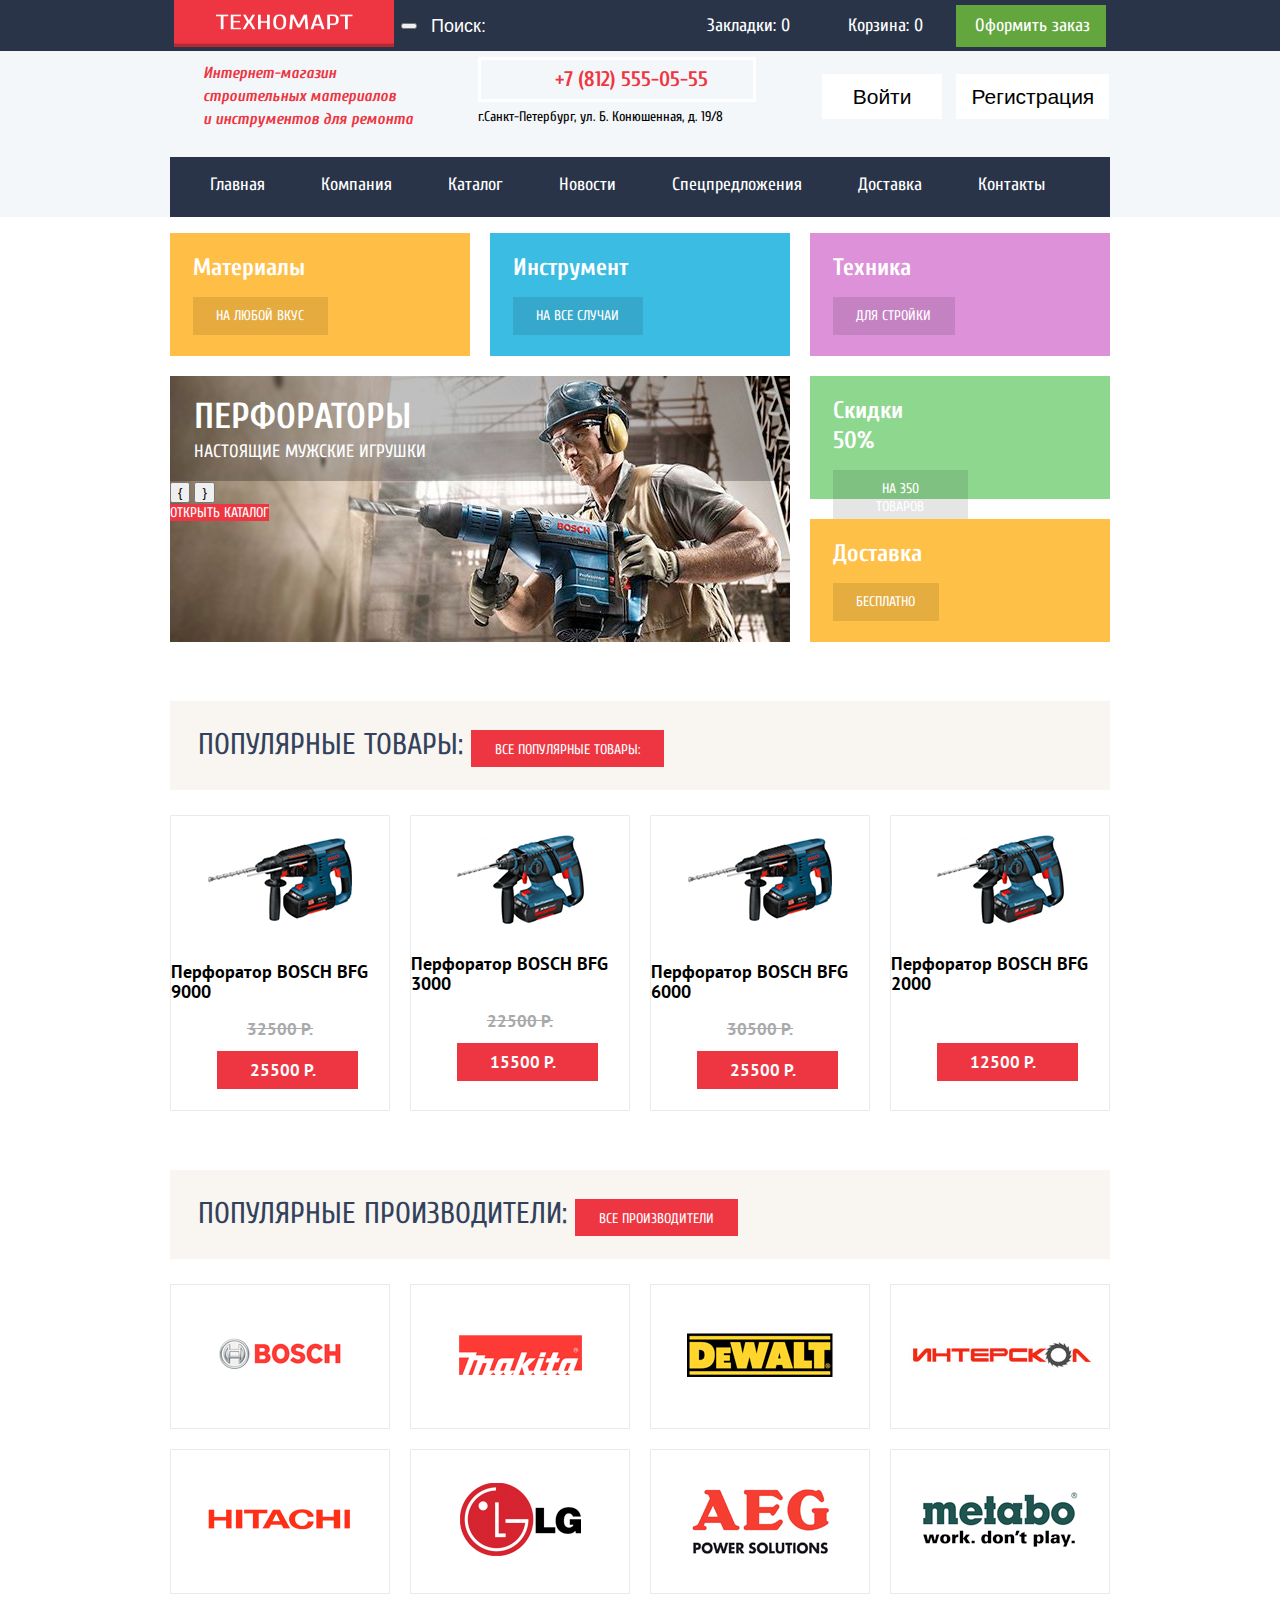
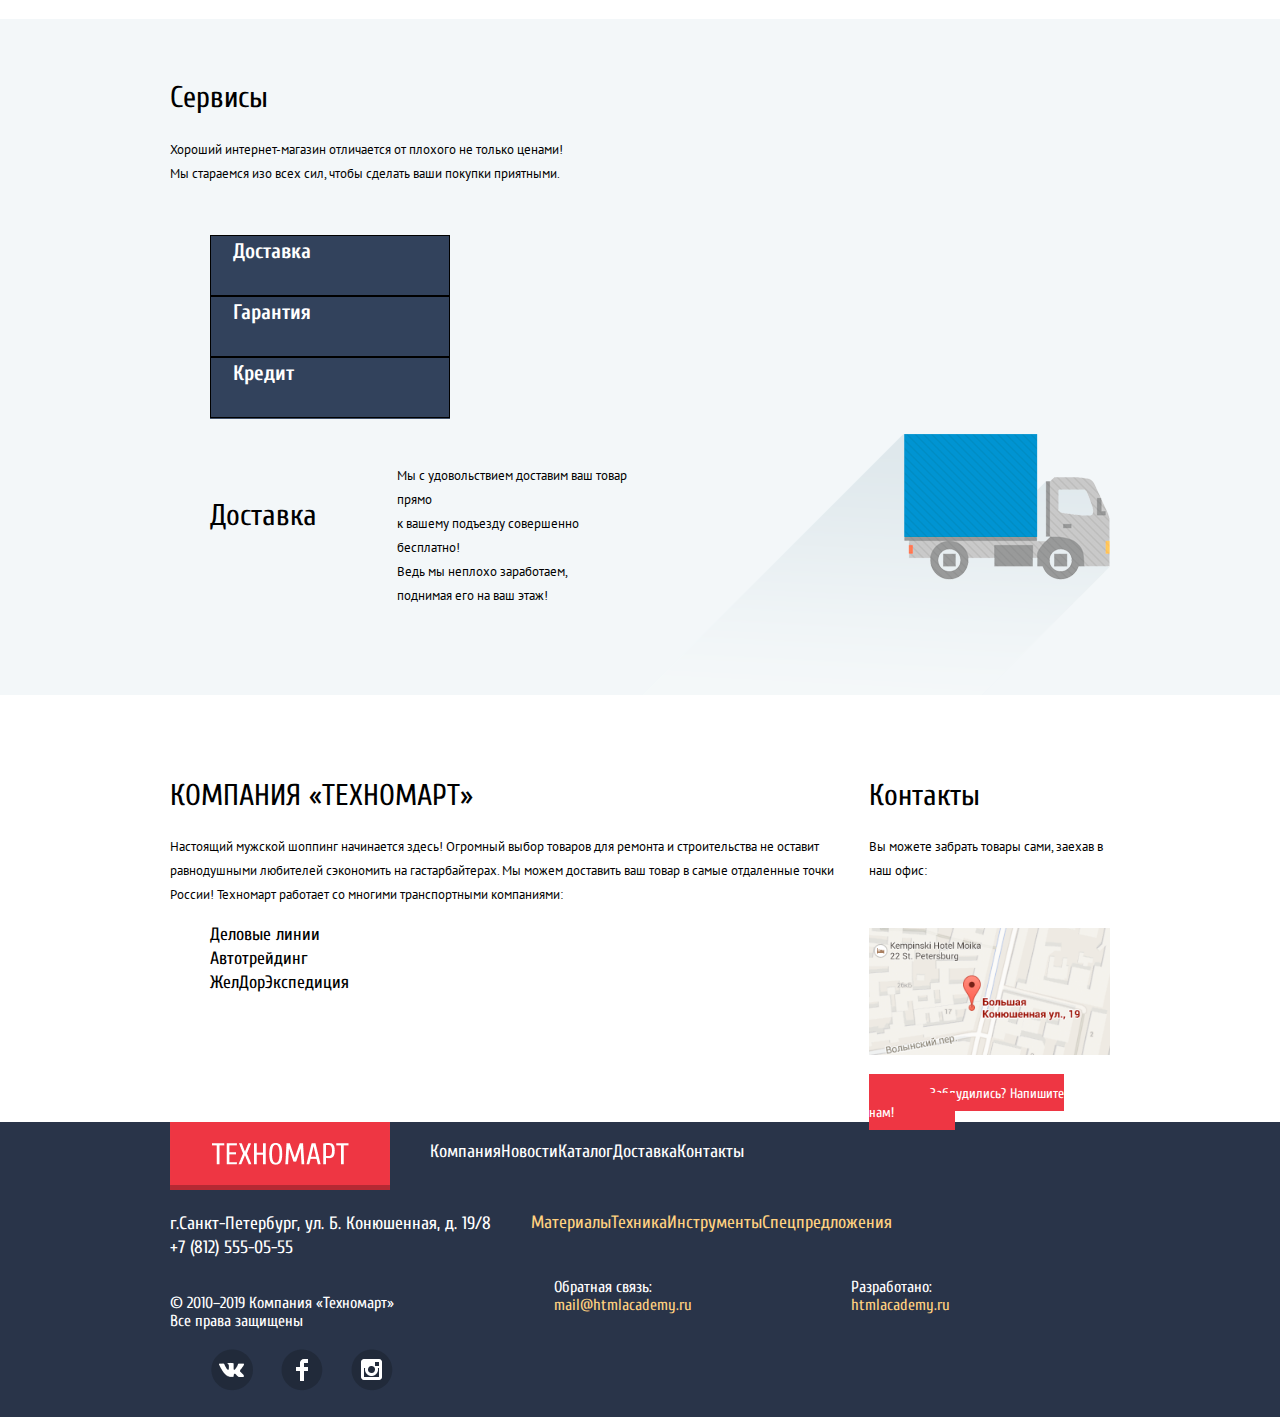
<file: index.html>
<!DOCTYPE html>
<html lang="ru">

<head>
    <meta charset="utf-8">
    <title>HTML Academy: Техномарт</title>
    <link href="https://fonts.googleapis.com/css2?family=Cuprum&display=swap" rel="stylesheet">
    <link href="https://fonts.googleapis.com/css2?family=Cuprum:ital@1&display=swap" rel="stylesheet">
    <link href="https://fonts.googleapis.com/css2?family=Cuprum:ital@1&family=PT+Sans&display=swap" rel="stylesheet">
    <link rel="stylesheet" href="css/normalize.css">
    <link rel="stylesheet" href="css/style.css">

</head>

<body>

    <header>
        <div class="header-top">
            <div class="header-top-inner container">
                <a href="index.html">
                    <img src="img/логотип.png" alt="Логотип ТЕХНОМАРТ" class="header-top-logo">
                </a>
                <form action="form">
                    <input type="text" placeholder="Поиск:" class="search-input">
                    <button class="search-button"></button>
                </form>
                <a href="Закладки.html" class="header-top-links-bookmarks"> Закладки: 0 </a>
                <a href="Корзина.html" class="header-top-links-basket">Корзина: 0</a>
                <a href="Оформить.html" class="header-top-links-placeorder">Оформить заказ</a>
            </div>
        </div>
        <div class="header-contacts">
            <div class="header-contacts-inner container">
                <h1>Интернет-магазин</br> строительных материалов</br> и инструментов для ремонта</h1>
                <div class="adress">
                    <a href="tel:+78125550555" class="number">+7 (812) 555-05-55</a>
                    <span class="adress-span"> г.Санкт-Петербург, ул. Б. Конюшенная, д. 19/8</span>
                </div>
                <div class="header-buttons">
                    <button class="autorization-button">Войти</button>
                    <button class="registration-button">Регистрация</button>
                </div>
            </div>
        </div>

        <nav class="header-nav">
            <div class="header-nav-inner container">
                <ul class="header-nav-list">
                    <li class="header-nav-list-item"><a href="#">Главная</a></li>
                    <li class="header-nav-list-item"><a href=" # ">Компания</a></li>
                    <li class="header-nav-list-item"><a href="catalog.html">Каталог</a></li>
                    <li class="header-nav-list-item"><a href=" # ">Новости</a></li>
                    <li class="header-nav-list-item"><a href="#">Спецпредложения</a></li>
                    <li class="header-nav-list-item"><a href=" # ">Доставка</a></li>
                    <li class="header-nav-list-item"><a href="#">Контакты</a></li>
                </ul>
            </div>
        </nav>
    </header>
    <main>

        <section class="catalog container">
            <ul class="catalog-list">
                <li class="catalog-list-item catalog-list-item-materials">
                    <h3 class="catalog-list-title">Материалы</h3>
                    <button class="catalog-list-button">на любой вкус</button>

                </li>
                <li class="catalog-list-item catalog-list-item-tools">
                    <h3 class="catalog-list-title">Инструмент</h3>
                    <button class="catalog-list-button">на все случаи</button>

                </li>
                <li class="catalog-list-item catalog-list-item-for-construction">
                    <h3 class="catalog-list-title">Техника</h3>
                    <button class="catalog-list-button">для стройки</button>

                </li>
                <li class="catalog-list-item catalog-list-item-sales">
                    <h3 class="catalog-list-title">Скидки 50%</h3>
                    <button class="catalog-list-button">на 350 товаров</button>

                </li>
                <li class="catalog-list-item catalog-list-item-delivery">
                    <h3 class="catalog-list-title">Доставка</h3>
                    <button class="catalog-list-button">Бесплатно</button>
                </li>
                <li class="catalog-list-item catalog-list-item-slider ">


                    <div class="slider">
                        <ul class="slider-list">
                            <li class="slider-list-item">
                                <div class="slider-item">
                                    <img src="img/backgroundslider.png" alt="">
                                    <h3 class="slider-title">Перфораторы</h3>
                                    <p class="slider-text">Настоящие мужские игрушки</p>
                                    <div class="slider-buttons">
                                        <button class="slider-button-left">{</button>
                                        <button class="slider-button-right">}</button>
                                    </div>
                                    <a class="slider-catalog-a">Открыть каталог</a>
                                </div>
                            </li>
                            <li>
                                <!-- Здесь место для второго слайда  -->
                            </li>
                        </ul>
                    </div>
                </li>
            </ul>
        </section>
        <section class="products container">
            <h2 class="products-title">Популярные товары:
                <a href="# ">Все популярные товары:</a>
            </h2>

            <ul class="products-list">
                <li class="products-list-item">
                    <img src="img/machines/mach-6000.png" alt="Перфоратор BOSCH BFG 9000" class="products-item-img">
                    <h3 class="products-item-title">Перфоратор BOSCH BFG 9000</h3>
                    <div class="products-item-old-price">32500 Р.</div>
                    <button class="products-item-new-price">25500 Р.</button>
                </li>
                <li class="products-list-item">
                    <img src="img/machines/mach-3000.png" alt="Перфоратор BOSCH BFG 3000" class="products-item-img">
                    <h3 class="products-item-title">Перфоратор BOSCH BFG 3000</h3>
                    <div class="products-item-old-price">22500 Р.</div>
                    <button class="products-item-new-price">15500 Р.</button>
                </li>
                <li class="products-list-item">
                    <img src="img/machines/mach-6000.png" alt="Перфоратор BOSCH BFG 6000" class="products-item-img">
                    <h3 class="products-item-title">Перфоратор BOSCH BFG 6000</h3>
                    <div class="products-item-old-price">30500 Р.</div>
                    <button class="products-item-new-price">25500 Р.</button>
                </li>
                <li class="products-list-item">
                    <img src="img/machines/mach-2000.png" alt="Перфоратор BOSCH BFG 2000" class="products-item-img">
                    <h3 class="products-item-title">Перфоратор BOSCH BFG 2000</h3>
                    <div class="products-item-old-price products-item-old-price-vs-hidden">30500 Р.</div>
                    <button class="products-item-new-price">12500 Р.</button>
                </li>
            </ul>
        </section>
        <section class="brands container">
            <h2 class="brands-title">Популярные производители:
                <a href="#">Все производители</a>
            </h2>

            <ul class="brands-list">
                <li class="brands-list-item brands-list-item-last">
                    <a><img src="img/brands/bosch.jpg" alt="Bosch" class="brands-item-img"></a>
                </li>
                <li class="brands-list-item">
                    <a><img src="img/brands/Makita.jpg" alt="Makita" class="brands-item-img"></a>
                </li>
                <li class="brands-list-item">
                    <a><img src="img/brands/DeWALT.jpg" alt="DeWaLT" class="brands-item-img"></a>
                </li>
                <li class="brands-list-item">
                    <a><img src="img/brands/Интерскол 1.jpg" alt="Интерскол" class="brands-item-img"></a>
                </li>
                <li class="brands-list-item">
                    <a><img src="img/brands/Hitachi.jpg" alt="Hitachi" class="brands-item-img"></a>
                </li>
                <li class="brands-list-item">
                    <a><img src="img/brands/LG.jpg" alt="LG" class="brands-item-img""></a>
                </li>
                <li class=" brands-list-item">
                    <a><img src="img/brands/AEG.jpg" alt="AEG" class="brands-item-img"></a>
                </li>
                <li class="brands-list-item brands-list-item-first">
                    <a><img src="img/brands/Metabo.jpg" alt="Metabo" class="brands-item-img"></a>
                </li>
            </ul>
        </section>
        <section class="services">
            <div class="services-inner container">
                <div class="services-top">
                    <h2 class="services-title">Сервисы</h2>
                    <p class="services-text">Хороший интернет-магазин отличается от плохого не только ценами!<br> Мы стараемся изо всех сил, чтобы сделать ваши покупки приятными.</p>
                </div>
                <div class="services-left-middle">

                    <input type="radio" class="radio-visibility-hidden">
                    <input type="radio" class="radio-visibility-hidden">
                    <input type="radio" class="radio-visibility-hidden">
                    <ul class="services-left-middle-list">
                        <li class="services-left-middle-list-item">
                            <label class="services-left-middle-list-item-label">Доставка</label>
                        </li>
                        <li class="services-left-middle-list-item">
                            <label class="services-left-middle-list-item-label">Гарантия</label>
                        </li>
                        <li class="services-left-middle-list-item">
                            <label class="services-left-middle-list-item-label">Кредит</label>
                        </li>
                    </ul>
                    <div class="services-right-middle">
                        <ul class="services-right-middle">
                            <li class="services-right-middle-list">
                                <h3 class="services-right-middle-title">Доставка</h3>
                                <p class="services-right-middle-text">Мы с удовольствием доставим ваш товар прямо<br> к вашему подъезду совершенно бесплатно!<br> Ведь мы неплохо заработаем,<br> поднимая его на ваш этаж!
                                </p>
                                <img src="img/Машина.png" alt="Машина" class="services-right-middle-img">
                            </li>
                        </ul>
                    </div>
                </div>
            </div>
        </section>
        <div class="container services-box">
            <section class="services-bottom">
                <h2 class="services-bottom-title">КОМПАНИЯ «ТЕХНОМАРТ»</h2>
                <p class="services-bottom-text">Настоящий мужской шоппинг начинается здесь! Огромный выбор товаров для ремонта и строительства не оставит равнодушными любителей сэкономить на гастарбайтерах. Мы можем доставить ваш товар в самые отдаленные точки России! Техномарт работает
                    со многими транспортными компаниями:</p>
                <ul class="services-left-bottom-list">
                    <li class="services-left-bottom-list-item">Деловые линии</li>
                    <li class="services-left-bottom-list-item">Автотрейдинг</li>
                    <li class="services-left-bottom-list-item">ЖелДорЭкспедиция</li>
                </ul>
                <a href=" # ">Подробнее о компании</a>
            </section>
            <section class="contacts">
                <h2 class="contacts-title">Контакты</h2>
                <p class="contacts-text">Вы можете забрать товары сами, заехав в наш офис:</p>

                <!-- Блок для карты -->
                <div class="contacts-map">
                    <img src="img/КАРТА.png" alt="Карта" class="contacts-map-img">
                    <a href="#" class="contacts-map-button">Заблудились? Напишите нам!</a>
                </div>

            </section>
        </div>

    </main>

    <footer>
        <div class="footer-top">
            <div class="footer-top-inner container">
                <a href="index.html ">
                    <img src="img/логотип.png " alt="Логотип ТЕХНОМАРТ ">
                </a>
                <nav class="footer-top-nav">
                    <ul class="footer-top-list">
                        <li class="footer-top-item"><a href="#">Компания</a></li>
                        <li class="footer-top-item"><a href="#">Новости</a></li>
                        <li class="footer-top-item"><a href="catalog.html">Каталог</a></li>
                        <li class="footer-top-item"><a href="#">Доставка</a></li>
                        <li class="footer-top-item"><a href="#">Контакты</a></li>
                    </ul>
                </nav>
            </div>
        </div>
        <div class="footer-middle">
            <div class="footer-middle-inner container">
                <div class="footer-middle-adress">
                    <p class="footer-middle-adress-text">г.Санкт-Петербург, ул. Б. Конюшенная, д. 19/8 <br> +7 (812) 555-05-55 </p>
                </div>
                <nav class="footer-middle-nav">
                    <ul class="footer-middle-list">
                        <li class="footer-middle-list-item"><a href="# ">Материалы</a></li>
                        <li class="footer-middle-list-item"><a href="# ">Техника</a></li>
                        <li class="footer-middle-list-item"><a href="# ">Инструменты</a></li>
                        <li class="footer-middle-list-item"><a href="# ">Спецпредложения</a></li>
                    </ul>
                </nav>
            </div>
        </div>

        <div class="footer-bottom">
            <div class="footer-bottom-inner container">
                <div class="footer-bottom-contacts">
                    <p class="footer-bottom-contacts-text"> © 2010–2019 Компания «Техномарт»<br> Все права защищены
                    </p>
                    <ul class="footer-bottom-list">
                        <li class="footer-bottom-list-item">
                            <a href="# "><img src="img/Вконтакте.png " alt="Вконтакте "></a>
                        </li>
                        <li class="footer-bottom-list-item">
                            <a href="# "><img src="img/Фейсбук.png " alt="Фейсбук "></a>
                        </li>
                        <li class="footer-bottom-list-item">
                            <a href="# "><img src="img/Инстаграм.png " alt="Инстаграм "></a>
                        </li>
                    </ul>
                </div>
                <div class="footer-bottom-feedback">Обратная связь:<br><a href="mail:mail@hmtlacademy.ru" class="footer-a">mail@htmlacademy.ru</a></div>
                <div class="footer-bottom-feedback">Разработано:<br><a href="https://htmlacademy.ru/study" class="footer-a">htmlacademy.ru</span>
                    </div>

                </div>
            </div>
        </footer>
    </body>

</html>
</file>
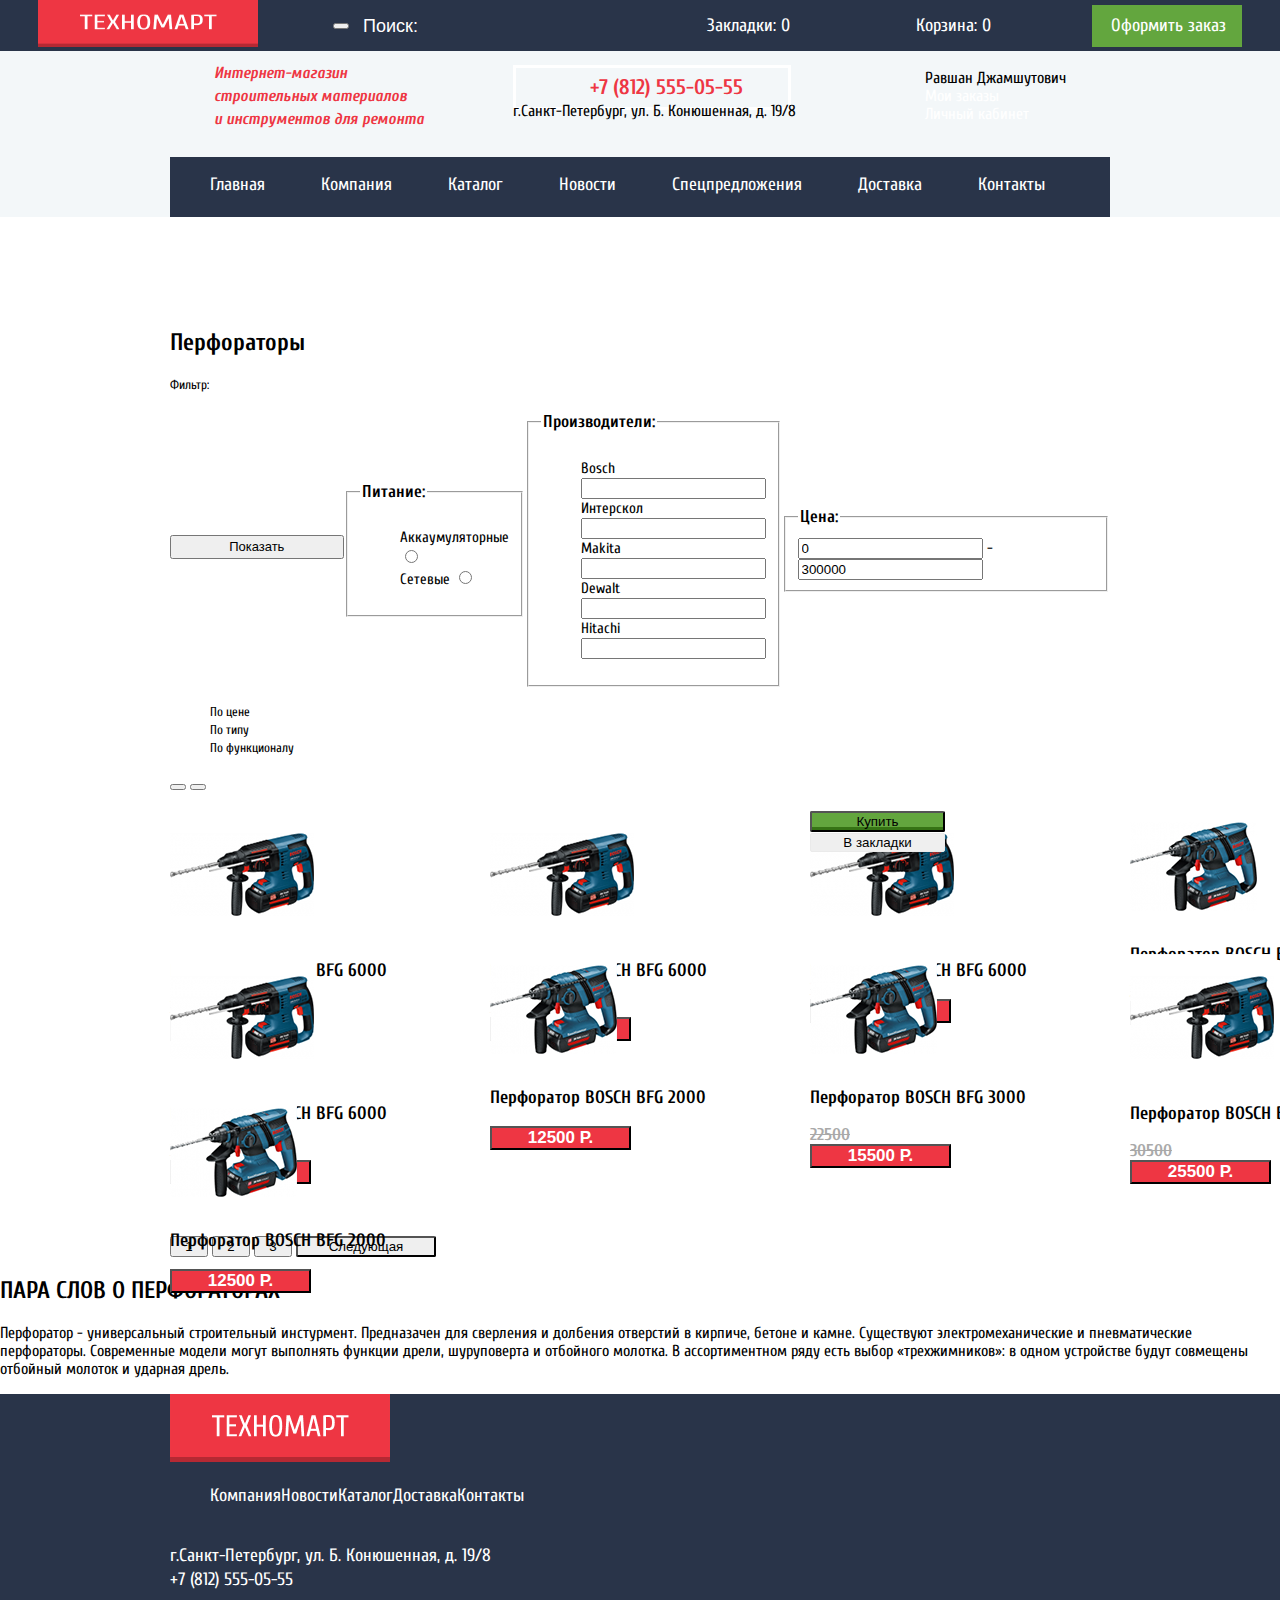
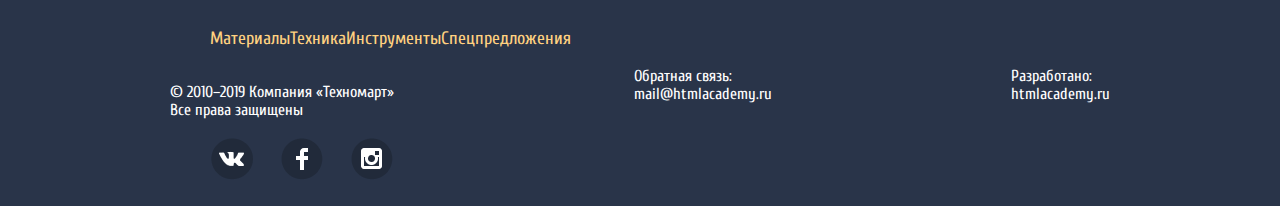
<file: catalog.html>
<!DOCTYPE html>
<html lang="ru">

<head>
    <meta charset="utf-8">
    <title>HTML Academy: Техномарт</title>
    <link href="https://fonts.googleapis.com/css2?family=Cuprum&display=swap" rel="stylesheet">
    <link href="https://fonts.googleapis.com/css2?family=Cuprum:ital@1&display=swap" rel="stylesheet">
    <link href="https://fonts.googleapis.com/css2?family=Cuprum:ital@1&family=PT+Sans&display=swap" rel="stylesheet">
    <link rel="stylesheet" href="css/normalize.css">
    <link rel="stylesheet" href="css/style.css">

</head>

<body>

    <header>
        <div class="header-top">
            <div class="header-top-inner conteiner">
                <a href="index.html">
                    <img src="img/логотип.png" alt="Логотип ТЕХНОМАРТ" class="header-top-logo">
                </a>
                <form action="form">
                    <input type="text" placeholder="Поиск:" class="search-input">
                    <button class="search-button"></button>
                </form>
                <a href="Закладки.html" class="header-top-links-bookmarks"> Закладки: 0 </a>
                <a href="Корзина.html" class="header-top-links-basket">Корзина: 0</a>
                <a href="Оформить.html" class="header-top-links-placeorder">Оформить заказ</a>
            </div>
        </div>
        <div class="header-contacts">
            <div class="header-contacts-inner container">
                <h1>Интернет-магазин</br> строительных материалов</br> и инструментов для ремонта</h1>
                <div class="adress">

                    <a href="tel:+78125550555" class="number">+7 (812) 555-05-55</a><br> г.Санкт-Петербург, ул. Б. Конюшенная, д. 19/8

                </div>

                <div class="user-container">
                    <ul class="user-list">
                        <li class="user-list-item user-list-item-username">
                            Равшан Джамшутович
                        </li>
                        <li class="user-list-item user-list-item-orders">
                            <a href="МоиЗаказы.html ">Мои заказы</a>
                        </li>
                        <li class="user-list-item user-list-item-personal-account">
                            <a href="ЛичныйКабинет.html ">Личный кабинет</a>
                        </li>
                    </ul>
                </div>
            </div>
        </div>

        <nav class="header-nav ">
            <div class="header-nav-inner container">
                <ul class="header-nav-list ">
                    <li class="header-nav-list-item "><a href="# ">Главная</a></li>
                    <li class="header-nav-list-item "><a href=" # ">Компания</a></li>
                    <li class="header-nav-list-item "><a href="# ">Каталог</a></li>
                    <li class="header-nav-list-item "><a href=" # ">Новости</a></li>
                    <li class="header-nav-list-item "><a href="# ">Спецпредложения</a></li>
                    <li class="header-nav-list-item "><a href=" # ">Доставка</a></li>
                    <li class="header-nav-list-item "><a href="# ">Контакты</a></li>
                </ul>
            </div>
        </nav>
    </header>
    <main>
        <div class="bread ">
            <div class="container">
                <ul class="bread-list">
                    <li>
                        <a href="Главная.html" class="bread-list-item">Главная</a>
                    </li>
                    <li>
                        <a href="Каталог.html" class="bread-list-item">Каталог</a>
                    </li>
                    <li>
                        <a href="Инструмент.html" class="bread-list-item">Инструмент</a>
                    </li>
                    <li>
                        <a href="Перфораторы.html" class="bread-list-item">Перфораторы</a>
                    </li>
                </ul>
            </div>
        </div>
        <div class="page-tittle ">
            <div class="container">
                <h2>Перфораторы</h2>
            </div>
        </div>
        <div class="content ">
            <div class="container">
                <aside>
                    <div class="filter ">
                        <h3 class="filter-tittle ">Фильтр:</h3>
                        <form action="# " class="filter-form ">
                            <fieldset class="filter-fieldset ">
                                <legend class="filter-heading filter-heading-price ">Цена:</legend>
                                <div class="filter-range ">
                                    <!-- Напонмнить про ползунок -->
                                </div>
                                <div>
                                    <input type="number " value="0 ">
                                    <span>-</span>
                                    <input type="number " value="300000 ">
                                </div>
                            </fieldset>
                            <fieldset class="filter-fieldset ">
                                <legend class="filter-heading">Производители:</legend>
                                <ul class="filter-list ">

                                    <li class="filter-item ">
                                        Bosch
                                        <input type="checkbox " class="input-check ">
                                        <label for=" " class="label-check "></label>
                                    </li>
                                    <li class="filter-item ">
                                        Интерскол
                                        <input type="checkbox " class="input-check ">
                                        <label for=" " class="label-check "></label>
                                    </li>
                                    <li class="filter-item ">
                                        Makita
                                        <input type="checkbox " class="input-check ">
                                        <label for=" " class="label-check "></label>
                                    </li>
                                    <li class="filter-item ">
                                        Dewalt
                                        <input type="checkbox " class="input-check ">
                                        <label for=" " class="label-check "></label>
                                    </li>
                                    <li class="filter-item ">
                                        Hitachi
                                        <input type="checkbox " class="input-check ">
                                        <label for=" " class="label-check "></label>
                                    </li>
                                </ul>
                            </fieldset>
                            <fieldset class="filter-fieldset ">
                                <legend class="filter-heading">Питание:</legend>
                                <ul class="filter-list">
                                    <li class="filter-item">
                                        Аккаумуляторные
                                        <input type="radio" class="input-radio">
                                        <label for=" " class="label-radio "></label>
                                    </li>
                                    <li class="filter-item ">
                                        Сетевые
                                        <input type="radio" class="input-radio">
                                        <label for=" " class="label-radio"></label>
                                    </li>
                                </ul>
                            </fieldset>
                            <button type="submit " class="filter-btn ">Показать</button>
                        </form>
                    </div>
                </aside>
                <div class="center ">
                    <div class="sort ">
                        <ul class="sort-list ">
                            <li class="sort-item ">По цене</li>
                            <li class="sort-item ">По типу</li>
                            <li class="sort-item ">По функционалу</li>
                        </ul>
                        <button class="sort-btn-up "></button>
                        <!--Стрелка вверх  -->
                        <button class="sort-btn-down "></button>
                        <!-- Стрелка вниз -->
                    </div>
                    <section class="catalog">
                        <h2 class="catalog-tittle visually-hidden"></h2>
                        <ul class="catalog-list">
                            <li class="catalog-item">
                                <img class="catalog-img" src="img/machines/mach-6000.png " alt="Перфоратор bosch bfg 9000">
                                <h3 class="catalog-heading">Перфоратор BOSCH BFG 6000</h3>
                                <div class="catalog-old-price">30500 Р.</div>
                                <button class="catalog-price">25500 Р.</button>
                            </li>
                            <li class="catalog-item ">
                                <img src="img/machines/mach-6000.png" alt="Перфоратор bosch bfg 3000">
                                <h3 class="catalog-heading">Перфоратор BOSCH BFG 6000</h3>
                                <div class="catalog-old-price">30500 Р.</div>
                                <button class="catalog-price">25500 Р.</button>
                            </li>
                            <li class="catalog-item catalog-item-new">
                                <img src="img/machines/mach-6000.png" alt="Перфоратор bosch bfg 6000">
                                <h3 class="catalog-heading">Перфоратор BOSCH BFG 6000</р>
                                    <div class="catalog-old-price">30500 Р.</div>
                                    <button class="catalog-price">25500 Р.</button>
                                    <div class="catalog-order">
                                        <button class="catalog-buy">Купить</button>
                                        <button class="catalog-add-bookmarks">В закладки</button>
                                    </div>
                            </li>
                            <li class="catalog-item ">
                                <img src="img/machines/mach-3000.png" alt="Перфоратор bosch bfg 3000">
                                <h3 class="catalog-heading">Перфоратор BOSCH BFG 3000</h3>
                                <div class="catalog-old-price">22500</div>
                                <button class="catalog-price">15500 Р.</button>
                            </li>
                            <li class="catalog-item ">
                                <img src="img/machines/mach-6000.png" alt="Перфоратор bosch bfg 6000">
                                <h3 class="catalog-heading">Перфоратор BOSCH BFG 6000</h3>
                                <div class="catalog-old-price">30500</div>
                                <button class="catalog-price">25500 Р.</button>
                            </li>
                            <li class="catalog-item catalog-item-new">
                                <img src="img/machines/mach-2000.png" alt="Перфоратор bosch bfg 2000">
                                <h3 class="catalog-heading">Перфоратор BOSCH BFG 2000</h3>
                                <button class="catalog-price">12500 Р.</button>
                            </li>
                            <li class="catalog-item">
                                <img src="img/machines/mach-3000.png" alt="Перфоратор bosch bfg 3000">
                                <h3 class="catalog-heading">Перфоратор BOSCH BFG 3000</h3>
                                <div class="catalog-old-price">22500</div>
                                <button class="catalog-price">15500 Р.</button>
                            </li>
                            <li class="catalog-item ">
                                <img src="img/machines/mach-6000.png " alt="Перфоратор bosch bfg 6000">
                                <h3 class="catalog-heading">Перфоратор BOSCH BFG 6000</h3>
                                <div class="catalog-old-price">30500</div>
                                <button class="catalog-price">25500 Р.</button>
                            </li>
                            <li class="catalog-item ">
                                <img src="img/machines/mach-2000.png " alt="Перфоратор bosch bfg 2000">
                                <h3 class="catalog-heading">Перфоратор BOSCH BFG 2000</h3>
                                <button class="catalog-price">12500 Р.</button>
                            </li>
                        </ul>
                    </section>
                    <div class="pagination">
                        <button class="pagination-btn">1</button>
                        <button class="pagination-btn">2</button>
                        <button class="pagination-btn">3</button>
                        <button class="pagination-btn-next-btn">Следующая</button>
                    </div>
                </div>
            </div>
        </div>


        <section class="wrapper-bottom ">
            <div class="wrapper-bottom-inner conteiner">
                <h2 class="wrapper-bottom-page-tittle ">ПАРА СЛОВ О ПЕРФОРАТОРАХ</h2>
                <p class="wrapper-bottom-text ">
                    Перфоратор - универсальный строительный инстурмент. Предназачен для сверления и долбения отверстий в кирпиче, бетоне и камне. Существуют электромеханические и пневматические перфораторы. Современные модели могут выполнять функции дрели, шуруповерта и
                    отбойного молотка. В ассортиментном ряду есть выбор «трехжимников»: в одном устройстве будут совмещены отбойный молоток и ударная дрель.
                </p>
            </div>
        </section>
    </main>

    <footer>
        <div class="footer-top ">
            <div class="footer-top-inner container">
                <a href="index.html ">
                    <img src="img/логотип.png " alt="Логотип ТЕХНОМАРТ ">
                </a>
            </div>
            <nav class="footer-top-nav ">
                <div class="footer-top-nav-inner container">
                    <ul class="footer-top-list ">
                        <li class="footer-top-item "><a href="# ">Компания</a></li>
                        <li class="footer-top-item "><a href="# ">Новости</a></li>
                        <li class="footer-top-item "><a href="# ">Каталог</a></li>
                        <li class="footer-top-item "><a href="# ">Доставка</a></li>
                        <li class="footer-top-item "><a href="# ">Контакты</a></li>
                    </ul>
                </div>
            </nav>
        </div>
        <div class="footer-middle ">
            <div class="footer-middle-inner container">
                <div class="footer-middle-adress ">
                    <p class="footer-middle-adress-text ">г.Санкт-Петербург, ул. Б. Конюшенная, д. 19/8 <br> +7 (812) 555-05-55 </p>
                </div>
            </div>
            <nav class="footer-middle-nav ">
                <div class="footer-middle-nav-inner container">
                    <ul class="footer-middle-list ">
                        <li class="footer-middle-list-item "><a href="# ">Материалы</a></li>
                        <li class="footer-middle-list-item "><a href="# ">Техника</a></li>
                        <li class="footer-middle-list-item "><a href="# ">Инструменты</a></li>
                        <li class="footer-middle-list-item "><a href="# ">Спецпредложения</a></li>
                    </ul>
                </div>
            </nav>
        </div>

        <div class="footer-bottom">
            <div class="footer-bottom-inner container">
                <div class="footer-bottom-contacts ">
                    <p class="footer-bottom-contacts-text "> © 2010–2019 Компания «Техномарт»<br> Все права защищены </p>
                    <ul class="footer-bottom-list ">
                        <li class="footer-bottom-list-item ">
                            <a href="# "><img src="img/Вконтакте.png " alt="Вконтакте "></a>
                        </li>
                        <li class="footer-bottom-list-item ">
                            <a href="# "><img src="img/Фейсбук.png " alt="Фейсбук "></a>
                        </li>
                        <li class="footer-bottom-list-item ">
                            <a href="# "><img src="img/Инстаграм.png " alt="Инстаграм "></a>
                        </li>
                    </ul>
                </div>

                <div class="footer-bottom-feedback ">Обратная связь:<br><span class="footer-span ">mail@htmlacademy.ru</span></div>
                <div class="footer-bottom-feedback ">Разработано:<br><span class="footer-span ">htmlacademy.ru</span>
                </div>

            </div>
        </div>
    </footer>
</body>

</html>
</file>
<file: css/style.css>
body {
    font-family: 'Cuprum', sans-serif;
    background: rgba(0, 0, 0, 0.0001);
}

a {
    color: #FFFFFF;
}

ul {
    list-style: none;
}

.container {
    width: 940px;
    margin: 0 auto;
    box-sizing: border-box;
}

header {
    background: #F3F7F9;
}

.header-top {
    background: #293449;
}

.header-top-inner {
    display: flex;
    justify-content: space-around;
    align-items: center;
}

.header-top-logo {
    width: 220px;
    height: 47px;
}

form {
    display: flex;
    flex-direction: row-reverse;
    align-items: center;
}

.search-input {
    width: 271px;
    margin-left: 12px;
    font-size: 18px;
    line-height: 24px;
    font-weight: 400;
    border: none;
    background: #293449;
}

input::-moz-placeholder {
    color: #FFFFFF;
}

input::-webkit-input-placeholder {
    color: #FFFFFF;
}

.header-top-links-bookmarks {
    font-size: 18px;
    padding: 9px 0px;
    line-height: 24px;
    font-weight: 400;
    color: #FFFFFF;
}

.header-top-links-basket {
    margin-left: 50px;
    margin-right: 26px;
    font-style: normal;
    font-size: 18px;
    line-height: 24px;
    font-weight: 400;
    color: #FFFFFF;
}

.header-top-links-placeorder {
    font-style: normal;
    font-size: 18px;
    padding: 9px 16px 9px 19px;
    line-height: 24px;
    font-weight: 400;
    width: 150px;
    background: #63A63E;
    color: #FFFFFF;
    text-align: center;
}

.header-contacts {
    background: #F3F7F9;
}

.header-contacts-inner {
    display: flex;
    justify-content: space-around;
    align-items: center;
}

h1 {
    font-family: 'Cuprum', sans-serif;
    font-style: italic;
    color: #EE3643;
    font-size: 16px;
    line-height: 23px;
}

.number {
    margin: 47px 0px 67px 0px;
    padding: 7px 45px 8px 74px;
    color: #EE3643;
    font-size: 21px;
    line-height: 30px;
    font-weight: 700;
    border: 3px solid #FFFFFF;
    box-sizing: border-box;
}

.adress-span {
    display: flex;
    align-items: center;
    text-align: center;
    margin: 6px 0px 0px 0px;
    padding: 5px 0px 0px 0px;
    font-size: 14px;
    line-height: 24px;
    font-weight: 400;
}

.autorization-button {
    padding: 12px 31px 12px 31px;
    margin-right: 10px;
    font-size: 21px;
    line-height: 21px;
    border: none;
    background: #FFFFFF;
}

.registration-button {
    padding: 12px 15px 12px 15px;
    margin-right: -32px;
    font-size: 21px;
    line-height: 21px;
    font-weight: 400;
    border: none;
    background: #FFFFFF;
}

.header-nav {
    background: #F3F7F9;
    font-family: "Cuprum";
}

.header-nav-list {
    background: #293449;
    list-style: none;
    display: flex;
    align-items: center;
}

.header-nav-list-item {
    margin: 16px 56px 20px 0px;
    color: #FFFFFF;
    font-weight: 400;
    font-size: 18px;
    line-height: 24px;
}

.catalog-list {
    list-style: none;
    display: grid;
    gap: 20px;
    grid-template-columns: 300px 300px 300px 300px;
    grid-template-rows: 123px 123px 123px;
    padding-inline-start: 0px;
}

.catalog-list-item-materials {
    grid-column: 1 / 2;
    grid-row: 1 / 1;
    background: #FFBF47;
}

.catalog-list-item-tools {
    grid-column: 2 / 3;
    grid-row: 1 / 1;
    background: #3BBCE3;
}

.catalog-list-item-for-construction {
    grid-column: 3 / 4;
    grid-row: 1 / 1;
    background: #DC91D8;
}

.catalog-list-item-sales {
    grid-column: 3 / 4;
    grid-row: 2 / 3;
    background: #8ED78F;
}

.catalog-list-item-delivery {
    grid-column: 3 / 4;
    grid-row: 3 / 4;
    background: #FFC047;
}

.catalog-list-item-slider {
    grid-column: 1 / 3;
    grid-row: 2 / 3;
}

.catalog-list-item {}

.catalog-list-title {
    margin: 0px 163px 0px 23px;
    padding: 20px 0px 0px 0px;
    font-size: 24px;
    line-height: 30px;
    font-weight: 700;
    color: #ffffff;
    box-sizing: border-box;
}

.catalog-list-button {
    margin: 14px 142px 21px 23px;
    padding: 10px 24px 10px 23px;
    font-family: 'Cuprum', sans-serif;
    font-size: 14px;
    line-height: 18px;
    font-weight: 400;
    border: none;
    text-transform: uppercase;
    background-color: rgba(0, 0, 0, 0.1);
    color: #FFFFFF;
}

.catalog-list-button:hover {
    cursor: pointer;
    border: 1px solid white;
}

.slider-list {
    padding-inline-start: 0px;
}

.slider-item {
    width: 620px;
    position: relative;
}

.catalog-list-item-slider {}

.slider img {
    width: 100%;
    height: auto;
    position: absolute;
}

.slider-title {
    margin-top: 0px;
    padding-top: 23px;
    margin-left: 24px;
    margin-bottom: 0px;
    position: relative;
    font-size: 36px;
    line-height: 36px;
    font-weight: 700;
    color: #FFFFFF;
    text-transform: uppercase;
}

.slider-text {
    margin-left: 24px;
    margin-top: 5px;
    position: relative;
    font-size: 18px;
    line-height: 24px;
    font-weight: 400px;
    text-transform: uppercase;
    color: #FFFFFF;
}

.slider-buttons {
    position: relative;
    font-family: 'Cuprum', sans-serif;
}

.slider-catalog-a {
    font-family: 'Cuprum', sans-serif;
    position: relative;
    background: #EE3643;
    width: 192px;
    font-size: 14px;
    line-height: 18px;
    color: #FFFFFF;
    border: none;
    text-transform: uppercase;
}

.products-title {
    background: #F9F5F0;
    margin-top: 59px;
    width: 940px;
    padding: 29px 0px 30px 28px;
    font-size: 30px;
    line-height: 30px;
    font-weight: 400;
    color: #32425C;
    text-transform: uppercase;
}

.products-title a {
    padding: 11px 24px 9px 24px;
    margin: 25px 10px 26px 0px;
    width: 192px;
    font-size: 14px;
    line-height: 18px;
    font-weight: 400;
    color: #FFFFFF;
    background: #EE3643;
    text-transform: uppercase;
}

.products-list {
    font-family: 'Pt Sans'sans-serif;
    display: grid;
    grid-template-columns: 220px 220px 220px 220px;
    gap: 20px;
    padding-inline-start: 0px
}

.products-list-item {
    height: 100%;
    border: 1px solid #EAEAEA;
    font-family: 'Pt Sans'sans-serif;
    display: flex;
    flex-direction: column;
    justify-content: center;
    align-items: center;
}

.products-item-old-price-vs-hidden {
    visibility: hidden;
}

.products-item-img {
    width: auto;
    height: auto;
}

.products-item-title {
    font-family: 'Pt Sans', sans-serif;
    font-weight: 700;
    font-size: 18px;
    line-height: 20px;
}

.products-item-old-price {
    font-size: 17px;
    font-family: 'Pt Sans', sans-serif;
    line-height: 18px;
    font-weight: 700;
    color: #A9A9A9;
    text-decoration: line-through;
}

.products-item-new-price {
    padding: 10px 42px 10px 32px;
    margin: 13px 32px 21px 47px;
    font-family: 'Pt Sans', sans-serif;
    width: 141px;
    background: #EE3643;
    font-size: 17px;
    line-height: 18px;
    font-weight: 700;
    border: none;
    color: #FFFFFF;
}

.brands-title {
    background: #F9F5F0;
    margin-top: 59px;
    padding: 29px 0px 30px 28px;
    font-size: 30px;
    line-height: 30px;
    font-weight: 400;
    color: #32425C;
    text-transform: uppercase;
}

.brands-title a {
    padding: 11px 24px 9px 24px;
    margin: 25px 10px 26px 0px;
    width: 192px;
    font-size: 14px;
    line-height: 18px;
    font-weight: 400;
    color: #FFFFFF;
    background: #EE3643;
    text-transform: uppercase;
}

.brands-list {
    display: grid;
    grid-template-columns: 220px 220px 220px 220px;
    gap: 20px;
    padding-inline-start: 0px;
}

.brands-list-item {
    width: 220px;
    height: 145px;
    display: flex;
    justify-content: center;
    align-items: center;
    border: 1px solid #EAEAEA;
}

.brands-item-img {
    width: auto;
    height: auto;
}

.services {
    background: #F3F7F9;
}

.services-box {
    display: flex;
}

.services-title {
    padding-top: 64px;
    font-size: 30px;
    line-height: 30px;
    font-weight: 400;
}

.services-text {
    font-size: 13px;
    line-height: 24px;
    font-family: 'Pt Sans', sans-serif;
}

.services-left-middle {
    justify-content: space-around;
}

.services-left-middle-list-item-label {
    margin-top: 70px;
    padding: 13px 140px 17px 22px;
    font-size: 21px;
    line-height: 30px;
}

.services-left-middle-list-item {
    color: #FFFFFF;
    height: 61px;
    background: #32425C;
    width: 240px;
    font-size: 21px;
    line-height: 30px;
    font-weight: 700;
    box-shadow: 0px 1px 0px #405069;
    border: 1px solid black;
}


/* .services-left-middle-list-item:enabled {
    background: #FFFFFF;
    color: black;
} */

.services-left-middle-list-item:hover {
    background: #293449;
}

.radio-visibility-hidden {
    visibility: hidden;
}

.services-right-middle-list {
    display: flex;
}

.services-right-middle-title {
    margin-top: 67px;
    font-size: 30px;
    line-height: 30px;
    font-weight: 400;
}

.services-right-middle-text {
    margin-top: 30px;
    margin-left: 80px;
    font-size: 13px;
    line-height: 24px;
    font-family: 'Pt Sans', sans-serif;
}

.services-right-middle-img {
    width: 468px;
}

.services-bottom-title {
    margin-top: 70px;
    margin-bottom: 24px;
    font-size: 30px;
    line-height: 30px;
    font-weight: 400;
}

.services-bottom-text {
    font-size: 13px;
    line-height: 24px;
    font-family: 'Pt Sans', sans-serif;
}

.services-left-bottom-list-item {
    font-size: 18px;
    line-height: 24px;
    font-weight: 400;
}

.contacts-title {
    margin-top: 70px;
    margin-bottom: 24px;
    font-size: 30px;
    line-height: 30px;
    font-weight: 400;
}

.contacts-map-img {
    margin-top: 32px;
    margin-bottom: 25px;
    width: 100%;
    height: auto;
}

.contacts-text {
    font-size: 13px;
    line-height: 24px;
    font-family: 'Pt Sans', sans-serif;
}

.contacts-map-button {
    margin-top: 25px;
    margin-bottom: 70px;
    padding: 11px 61px 9px 61px;
    background: #EE3643;
    color: #FFFFFF;
    font-size: 14px;
    line-height: 18px;
    font-weight: 400;
}

.bread-list-item {
    font-size: 13px;
    line-height: 18px;
    font-weight: 400;
    font-family: 'Pt Sans'sans-serif;
}

.page-title {
    width: 940px;
}

.page-title h2 {
    font-size: 30px;
    line-height: 30px;
    font-weight: 400;
}

.content {
    font-family: 'Pt Sans'sans-serif;
}

.filter-tittle {
    font-size: 13px;
    line-height: 18px;
    font-weight: 400;
}

.filter-heading {
    font-size: 17px;
    line-height: 30px;
    font-weight: 700;
}

.filter-item {
    font-size: 15px;
    line-height: 19px;
    font-weight: 400;
}

.filter-btn {
    width: 220px;
    font-size: 13px;
    line-height: 18px;
    font-weight: 400;
}

.sort-item {
    font-size: 13px;
    line-height: 18px;
    font-weight: 400;
}

.catalog-list {}

.catalog-item {
    position: relative;
    width: 220px;
}

.catalog-order {
    position: absolute;
    top: 0;
    left: 0;
    right: 0;
    opacity: 1;
    /* 0 */
    transition: opacity 0.3s;
}

.catalog-item:hover .catalog-order {
    opacity: 1;
}

.catalog-buy {
    width: 135px;
    background: #63A63E;
    box-shadow: inset 0px -3px 0px #367315;
    border-radius: 2px;
}

.catalog-add-bookmarks {
    width: 135px;
    border-radius: 2px;
    border: 1px solid #EAEAEA;
    box-sizing: border-box;
}

.catalog-img {
    width: 144px;
}

.catalog-heading {
    font-size: 18px;
    line-height: 20px;
    font-weight: 700;
}

.catalog-old-price {
    font-size: 17px;
    line-height: 18px;
    font-weight: 700;
    color: #A9A9A9;
    text-decoration: line-through;
}

.catalog-price {
    width: 141px;
    font-size: 17px;
    line-height: 18px;
    font-weight: 700;
    color: #FFFFFF;
    background-color: #EE3643;
}

.pagination-btn {
    width: 38px;
}

.pagination-btn-next-btn {
    width: 140px;
    border-radius: 2px;
}

.pagination button:hover {
    background: #EE3643;
}

footer {
    background: #293449;
}

.footer-top-inner {
    display: flex;
}

.footer-top-list {
    display: flex;
    font-size: 18px;
    line-height: 24px;
    font-weight: 400;
}

.footer-middle-inner {
    display: flex;
}

.footer-middle-list {
    display: flex;
    font-size: 18px;
    font-weight: 400;
}

.footer-middle-list-item a {
    color: #FFD180;
}

.footer-middle-adress-text {
    font-size: 18px;
    line-height: 24px;
    font-weight: 400;
    color: #FFFFFF;
}

.footer-bottom-inner {
    display: flex;
    justify-content: space-between;
}

.footer-bottom-list {
    display: flex;
    justify-content: space-between;
    font-size: 18px;
    line-height: 24px;
    font-weight: 400;
}

..footer-bottom-list-item {}

.footer-bottom-contacts-text {
    font-size: 16px;
    line-height: 18px;
    font-weight: 400;
    color: #FFFFFF;
}

.footer-bottom-feedback {
    color: #FFFFFF;
}

.footer-a {
    color: #FFD180;
}
</file>
